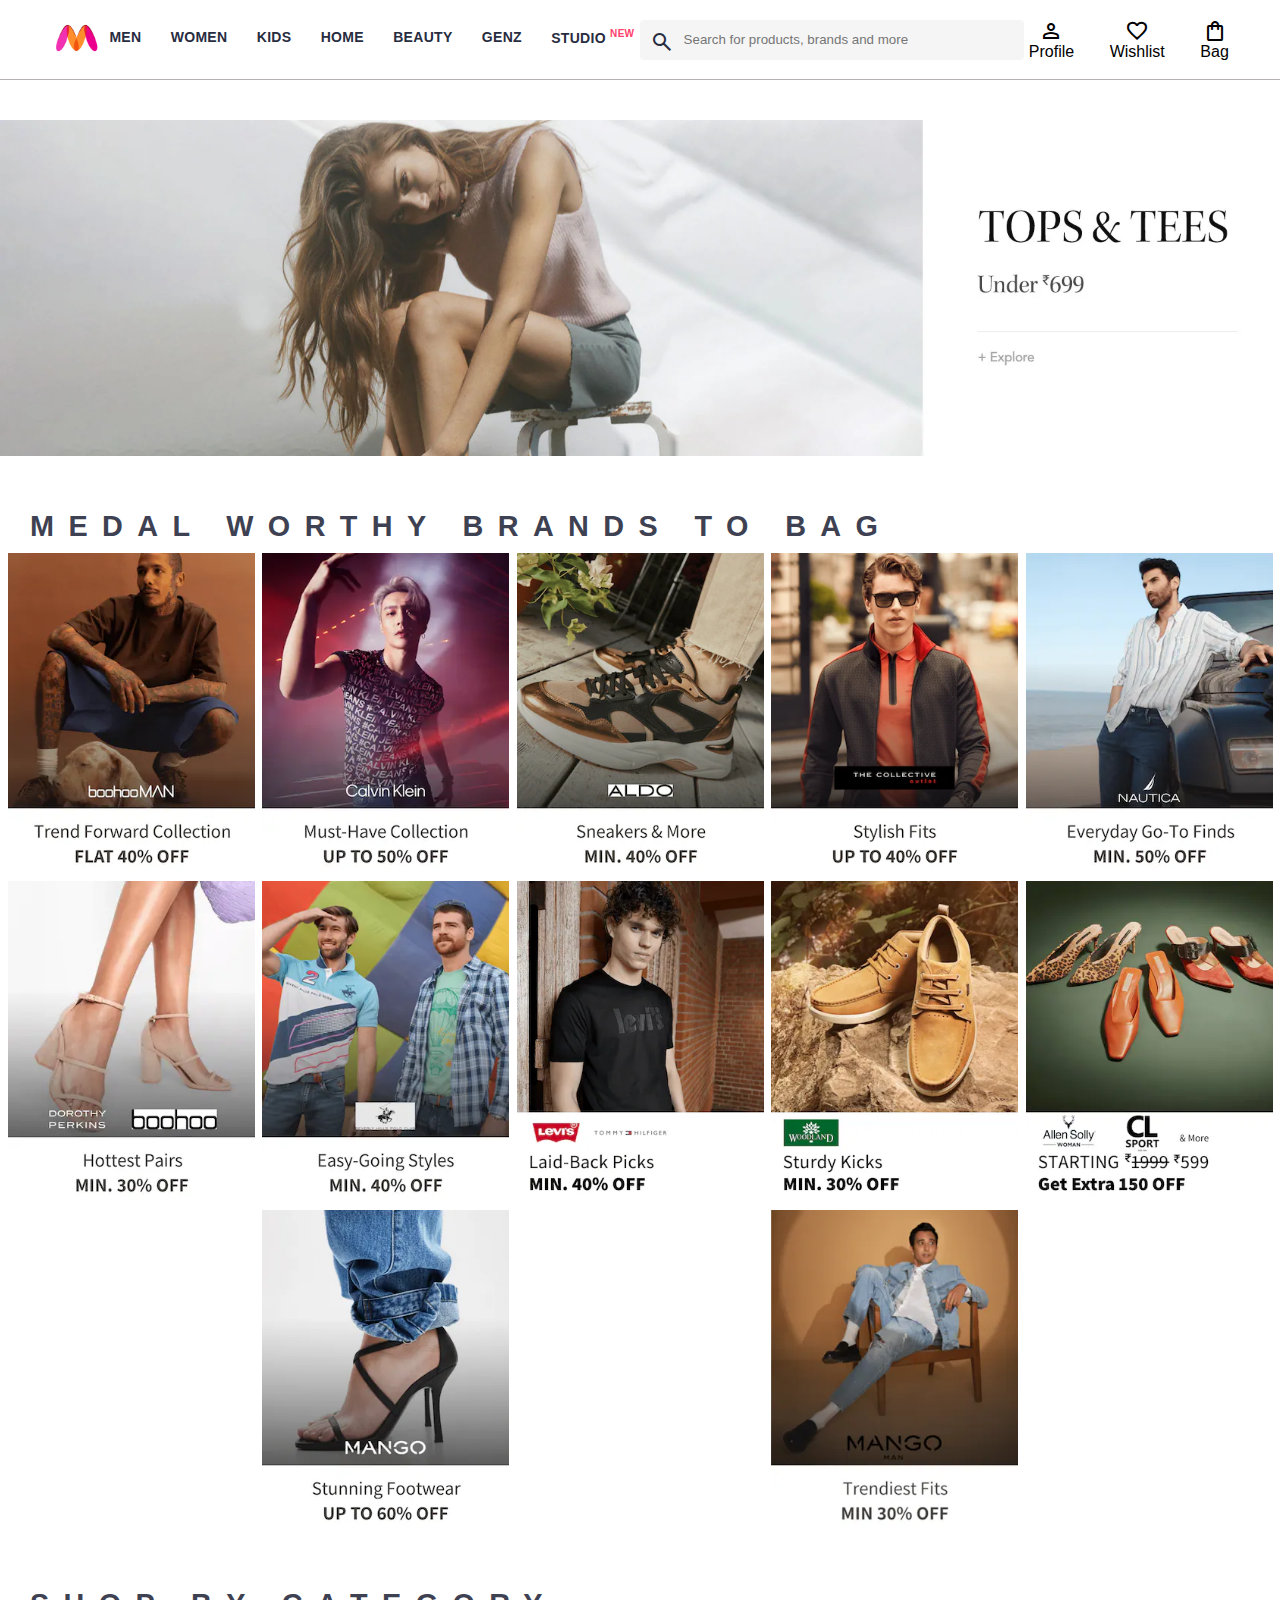
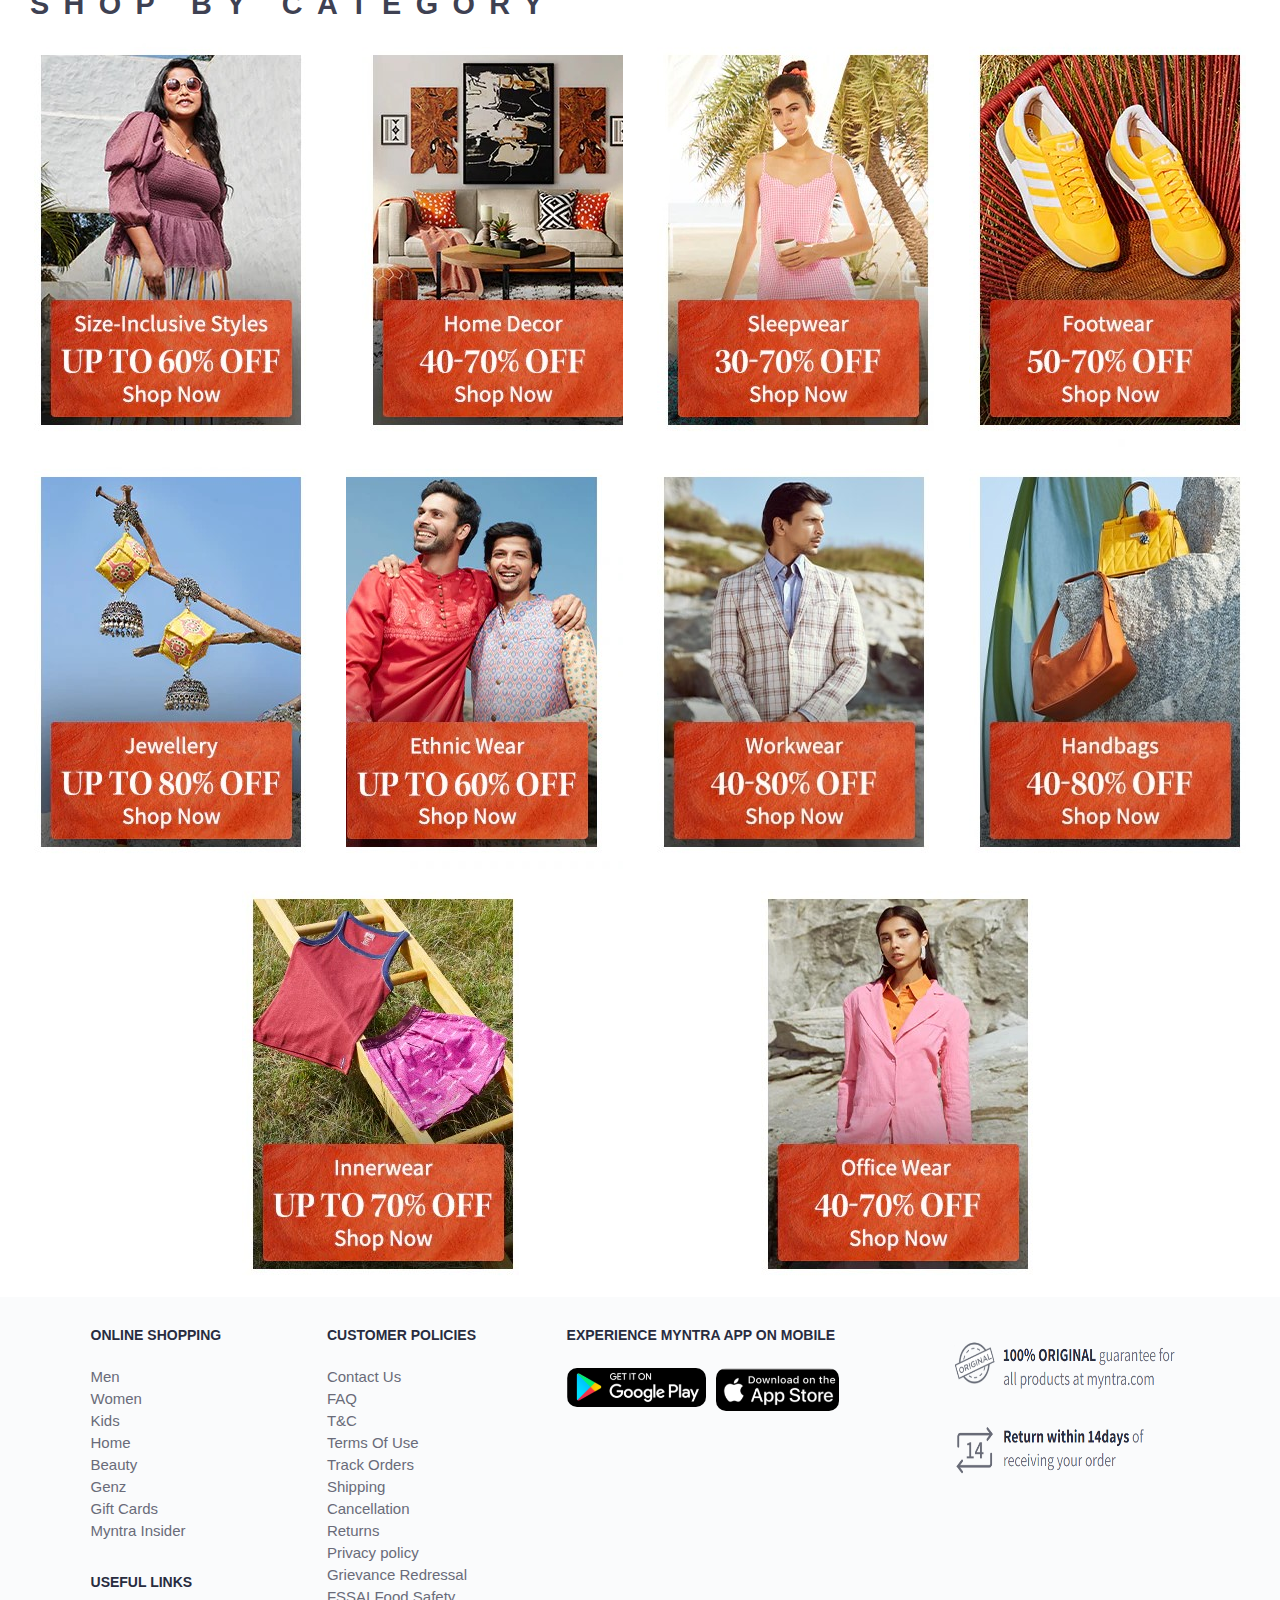
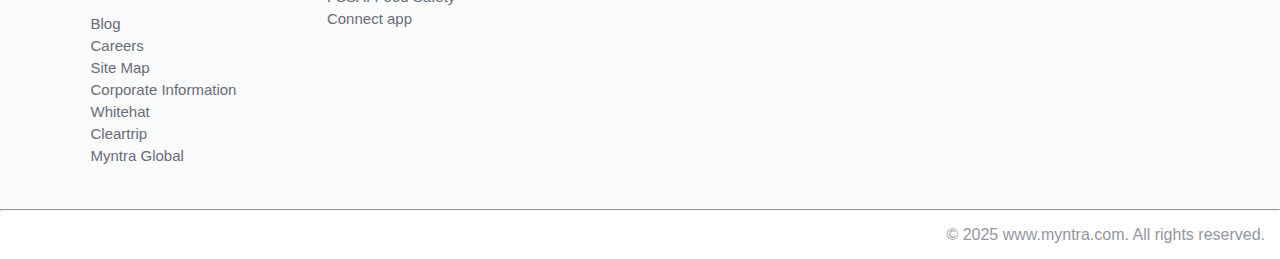
<file: index.html>
<!DOCTYPE html>
<html lang="en">
  <head>
    <meta charset="UTF-8" />
    <meta name="viewport" content="width=device-width, initial-scale=1.0" />
    <title>Myntra-Clone</title>
    <link rel="stylesheet" href="index.css" />
    <link
      rel="stylesheet"
      href="https://fonts.googleapis.com/css2?family=Material+Symbols+Outlined:opsz,wght,FILL,GRAD@20..48,100..700,0..1,-50..200"
    />
  </head>
  <body>
    <header class="header">
      <div class="logo_container">
        <a href="#"
          ><img class="Myntra_Home" src="images/myntra_logo.webp" alt="Home"
        /></a>
      </div>
      <nav class="nav_bar">
        <a href="#">men</a>
        <a href="#">women</a>
        <a href="#">kids</a>
        <a href="#">home</a>
        <a href="#">beauty</a>
        <a href="#">genz</a>
        <a href="#">studio <sup>new</sup></a>
      </nav>

      <div class="search_bar">
        <span class="material-symbols-outlined search_icon">search</span>
        <input
          class="search_input"
          placeholder="Search for products, brands and more"
        />
      </div>

      <div class="action_bar">
        <div class="action_container">
          <span class="material-symbols-outlined">person</span>
          <span class="action_name">Profile</span>
        </div>

        <div class="action_container">
          <span class="material-symbols-outlined">favorite</span>
          <span class="action_name">Wishlist</span>
        </div>

        <div class="action_container">
          <span class="material-symbols-outlined">shopping_bag</span>
          <span class="action_name">Bag</span>
        </div>
      </div>
    </header>

    <main>
      <div class="banner_container">
        <img class="banner_image" src="images/banner.jpg" alt=" Main Banner" />
      </div>
      <div class="category_heading">medal worthy brands to bag</div>
      <div class="category_items">
        <a href="#">
          <img class="offers" src="images/offers/1.png" alt="offers" />
        </a>
        <a href="#">
          <img class="offers" src="images/offers/2.png" alt="offers" />
        </a>
        <a href="#">
          <img class="offers" src="images/offers/3.png" alt="offers" />
        </a>
        <a href="#">
          <img class="offers" src="images/offers/4.png" alt="offers" />
        </a>
        <a href="#">
          <img class="offers" src="images/offers/5.png" alt="offers" />
        </a>
        <a href="#">
          <img class="offers" src="images/offers/6.png" alt="offers" />
        </a>
        <a href="#">
          <img class="offers" src="images/offers/7.png" alt="offers" />
        </a>
        <a href="#">
          <img class="offers" src="images/offers/8.png" alt="offers" />
        </a>
        <a href="#">
          <img class="offers" src="images/offers/9.png" alt="offers" />
        </a>
        <a href="#">
          <img class="offers" src="images/offers/10.png" alt="offers" />
        </a>
        <a href="#">
          <img class="offers" src="images/offers/11.png" alt="offers" />
        </a>
        <a href="#">
          <img class="offers" src="images/offers/12.png" alt="offers" />
        </a>
      </div>

      <div class="category_heading">shop by category</div>
      <div class="category_items">
        <a href="#">
          <img
            class="category"
            src="images/categories/1.jpg"
            alt="categories"
          />
        </a>
        <a href="#">
          <img
            class="category"
            src="images/categories/2.jpg"
            alt="categories"
          />
        </a>
        <a href="#">
          <img
            class="category"
            src="images/categories/3.jpg"
            alt="categories"
          />
        </a>
        <a href="#">
          <img
            class="category"
            src="images/categories/4.jpg"
            alt="categories"
          />
        </a>
        <a href="#">
          <img
            class="category"
            src="images/categories/5.jpg"
            alt="categories"
          />
        </a>
        <a href="#">
          <img
            class="category"
            src="images/categories/6.jpg"
            alt="categories"
          />
        </a>
        <a href="#">
          <img
            class="category"
            src="images/categories/7.jpg"
            alt="categories"
          />
        </a>
        <a href="#">
          <img
            class="category"
            src="images/categories/8.jpg"
            alt="categories"
          />
        </a>
        <a href="#">
          <img
            class="category"
            src="images/categories/9.jpg"
            alt="categories"
          />
        </a>
        <a href="#">
          <img
            class="category"
            src="images/categories/10.jpg"
            alt="categories"
          />
        </a>
      </div>
    </main>

    <footer>
      <div class="footer_container">
        <div class="footer_column">
          <h3>Online Shopping</h3>
          <a href="#">Men</a>
          <a href="#">Women</a>
          <a href="#">Kids</a>
          <a href="#">Home</a>
          <a href="#">Beauty</a>
          <a href="#">Genz</a>
          <a href="#">Gift Cards</a>
          <a href="#">Myntra Insider</a>

          <h3>Useful Links</h3>
          <a href="#">Blog</a>
          <a href="#">Careers</a>
          <a href="#">Site Map</a>
          <a href="#">Corporate Information</a>
          <a href="#">Whitehat</a>
          <a href="#">Cleartrip</a>
          <a href="#">Myntra Global</a>
        </div>

        <div class="footer_column">
          <h3>Customer Policies</h3>
          <a href="#">Contact Us</a>
          <a href="#">FAQ</a>
          <a href="#">T&C</a>
          <a href="#">Terms Of Use</a>
          <a href="#">Track Orders</a>
          <a href="#">Shipping</a>
          <a href="#">Cancellation</a>
          <a href="#">Returns</a>
          <a href="#">Privacy policy</a>
          <a href="#">Grievance Redressal</a>
          <a href="#">FSSAI Food Safety</a>
          <a href="#">Connect app</a>
        </div>

        <div class="footer_column">
          <h3>Experience Myntra App On Mobile</h3>
          <div class="download">
            <a href="#"
              ><img
                class="playStore"
                src="images/playStore.png"
                alt="playStore"
            /></a>
            <a href="#"
              ><img class="appstore" src="images/Appstore.png" alt="AppStore"
            /></a>
          </div>
        </div>
        <div class="guarantee">
          <img
            class="guarantee_img"
            src="images/guarantee.png"
            alt="guarantee"
          />
        </div>
      </div>
      <hr />
      <div class="copyright">© 2025 www.myntra.com. All rights reserved.</div>
    </footer>
  </body>
</html>
</file>
<file: index.css>
*{
    margin: 0px;
    padding: 0px;
    font-family: Assistant, -apple-system, BlinkMacSystemFont, Segoe UI, Roboto, Helvetica, Arial, sans-serif;
    box-sizing: border-box;
}
.header{
    display: flex;
    background-color: #ffffff;
    height: 80px;
    justify-content: space-between;
    align-items: center;
    border-bottom:1px solid #b6b1b1;
}
.Myntra_Home{
    width: 53px;
    height: 36px;
}
.logo_container{
    margin-left: 4%;
}
.action_bar{
    margin-right: 4%;
}
.nav_bar{
    display: flex;
    min-width: 525px;
    justify-content: space-between;
    align-items: center;
}
.nav_bar a{
    font-size: 14px;
    letter-spacing: .3px;
    color: #282c3f;
    font-weight:700;
    text-transform: uppercase;
    text-decoration: none;
    padding: 27.41px 0;
    border-bottom: 5px solid #ffffff;
}
.nav_bar a:hover{
    border-bottom: 4px solid lightskyblue;
}
.nav_bar a sup{
    color: #ff3f6c;
    font-size: 10px;
}
.search_bar{
   height: 40px;
   min-width: 200px;
   width: 30%;
   display: flex;
   align-items: center;
}
.search_icon{
    box-sizing: content-box;
    height: 20px;
    padding: 10px;
    background-color: #f5f5f6;
    color: #282c3f;
    font-weight: 300px;
    border-radius: 4px 0 0 4px;
}
.search_input{
    color: #696e79;
    background-color: #f5f5f6;
    flex-grow:1;
    height: 40px;
    border: 0;
    border-radius: 0 4px 4px 0;
}
.action_bar{
    display: flex;
    min-width: 200px;
    justify-content: space-between;
}
.action_container{
    display: flex;
    flex-direction: column;
    align-items: center;
}

/* CSS for main Section starts here */
.banner_container{
    margin: 40px 0;
}
.banner_image{
    width: 100%;
}

.category_heading{
    text-transform: uppercase;
    color: #3e4152;
    letter-spacing: 0.5em;
    font-size: 1.8em;
    margin: 50px 0 10px 30px;
    max-height: 5em;
    font-weight: 700;
}

.category_items{
    display: flex;
    flex-wrap: wrap;
    justify-content: space-evenly; 
}
.offers{
    width: 247px;
}

.footer_container{
    padding: 30px 0 40px 0;
    background: #FAFBFC;
    display: flex;
    justify-content: space-evenly;
}
.footer_column{
    display: flex;
    flex-direction: column;
}
.footer_column h3{
    color: #282c3f;
    font-size: 14px;
    margin-bottom: 25px;
    font-weight: 700;
    text-transform: uppercase;
}
.footer_column a{
    font-size: 15px;
    display: block;
    color: #696b79;
    text-decoration: none;
    padding-bottom: 5px;
}
.footer_column h3:not(:first-child) {
    margin-top: 30px;
}
.download{
    display: flex;
}
.playStore{
    margin-right: 10px;
    border-radius: 10px;
    width: 139.83px;
}
.appstore{
    margin-right: 10px;
    border-radius: 10px;
    width: 122.54px;
}
.guarantee_img{
    width: 250px;
    height: 159px;
}
.copyright{
    color: #94969f;
    text-align: end;
    padding: 15px;
}
</file>
